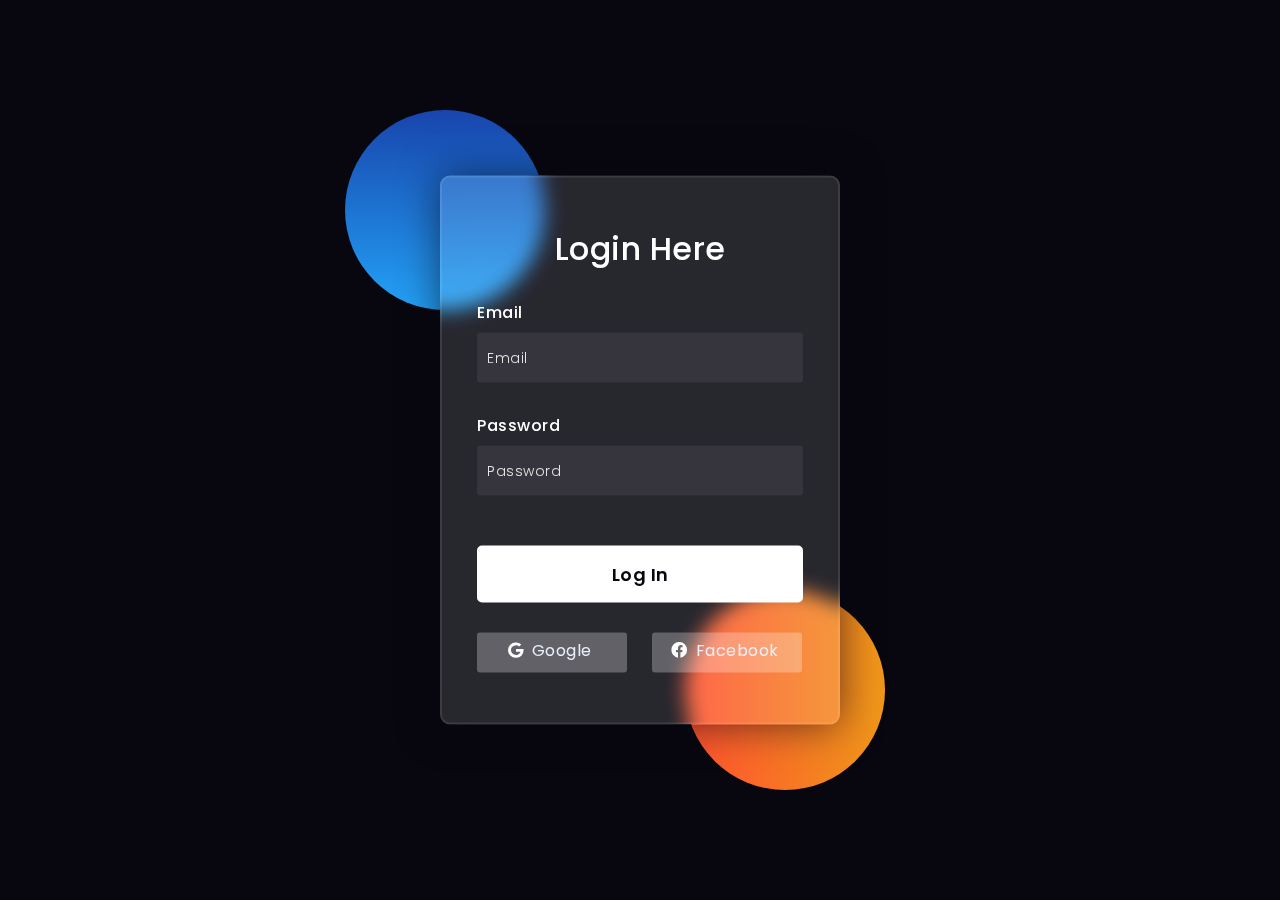
<file: pages/login/HTML/Login.html>
<!DOCTYPE html>
<html lang="en">
  <head>
    <!-- Design by foolishdeveloper.com -->
    <title>Glassmorphism login Form Tutorial in html css</title>

    <link rel="preconnect" href="https://fonts.gstatic.com" />
    <link
      rel="stylesheet"
      href="https://cdnjs.cloudflare.com/ajax/libs/font-awesome/5.15.4/css/all.min.css"
    />
    <link
      href="https://fonts.googleapis.com/css2?family=Poppins:wght@300;500;600&display=swap"
      rel="stylesheet"
    />
    <!--Stylesheet-->
    <style media="screen">
      *,
      *:before,
      *:after {
        padding: 0;
        margin: 0;
        box-sizing: border-box;
      }
      body {
        background-color: #080710;
      }
      .background {
        width: 430px;
        height: 520px;
        position: absolute;
        transform: translate(-50%, -50%);
        left: 50%;
        top: 50%;
      }
      .background .shape {
        height: 200px;
        width: 200px;
        position: absolute;
        border-radius: 50%;
      }
      .shape:first-child {
        background: linear-gradient(#1845ad, #23a2f6);
        left: -80px;
        top: -80px;
      }
      .shape:last-child {
        background: linear-gradient(to right, #ff512f, #f09819);
        right: -30px;
        bottom: -80px;
      }
      form {
        display: flex;
        flex-direction: column;
        justify-content: space-between;
        min-height: 520px; /* Đặt chiều cao tối thiểu thay vì chiều cao cố định */
        width: 400px;
        background-color: rgba(255, 255, 255, 0.13);
        position: absolute;
        transform: translate(-50%, -50%);
        top: 50%;
        left: 50%;
        border-radius: 10px;
        backdrop-filter: blur(10px);
        border: 2px solid rgba(255, 255, 255, 0.1);
        box-shadow: 0 0 40px rgba(8, 7, 16, 0.6);
        padding: 50px 35px;
      }
      form * {
        font-family: "Poppins", sans-serif;
        color: #ffffff;
        letter-spacing: 0.5px;
        outline: none;
        border: none;
      }
      form h3 {
        font-size: 32px;
        font-weight: 500;
        line-height: 42px;
        text-align: center;
      }

      label {
        display: block;
        margin-top: 30px;
        font-size: 16px;
        font-weight: 500;
      }
      input {
        display: block;
        height: 50px;
        width: 100%;
        background-color: rgba(255, 255, 255, 0.07);
        border-radius: 3px;
        padding: 0 10px;
        margin-top: 8px;
        font-size: 14px;
        font-weight: 300;
      }
      ::placeholder {
        color: #e5e5e5;
      }
      button {
        margin-top: 50px;
        width: 100%;
        background-color: #ffffff;
        color: #080710;
        padding: 15px 0;
        font-size: 18px;
        font-weight: 600;
        border-radius: 5px;
        cursor: pointer;
      }
      .social {
        margin-top: 30px;
        display: flex;
      }
      .social div {
        background: red;
        width: 150px;
        border-radius: 3px;
        padding: 5px 10px 10px 5px;
        background-color: rgba(255, 255, 255, 0.27);
        color: #eaf0fb;
        text-align: center;
      }
      .social div:hover {
        background-color: rgba(255, 255, 255, 0.47);
      }
      .social .fb {
        margin-left: 25px;
      }
      .social i {
        margin-right: 4px;
      }
    </style>
  </head>
  <body>
    <div class="background">
      <div class="shape"></div>
      <div class="shape"></div>
    </div>
    <form id="formLogin">
      <h3>Login Here</h3>

      <label>Email</label>
      <input type="text" placeholder="Email" id="email" />
      <div id="emailError"></div>
      <label for="password">Password</label>
      <input type="password" placeholder="Password" id="password" />
      <div id="passwordError"></div>
      <button>Log In</button>
      <div class="social">
        <div class="go"><i class="fab fa-google"></i> Google</div>
        <div class="fb"><i class="fab fa-facebook"></i> Facebook</div>
      </div>
    </form>
    <script src="../JS/Login.js"></script>
  </body>
</html>
</file>
